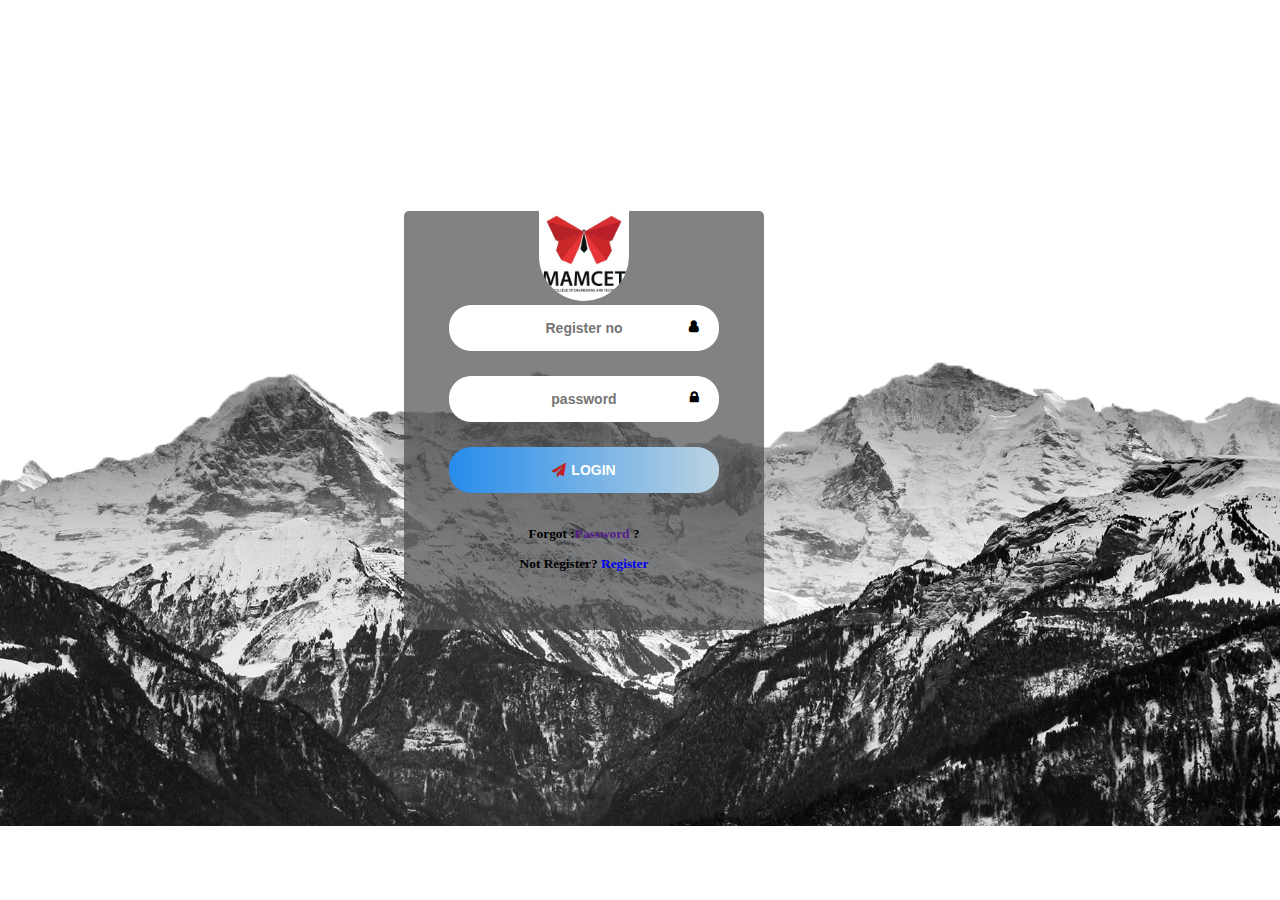
<file: index.html>
<!DOCTYPE html>
<html lang="en">
<head>
    <meta charset="UTF-8">
    <meta name="viewport" content="width=device-width, initial-scale=1.0">
    <title>Document</title>
    <link rel="stylesheet" href="next.css">
    <link rel="stylesheet" href="https://stackpath.bootstrapcdn.com/font-awesome/4.7.0/css/font-awesome.min.css">
</head>
<body>
   <div class="login-page"> 
    <div class="form">
        <form class="register-form">
        <input type="number" placeholder="Register">
        <input type="text" placeholder="name">
        <input type="email" placeholder="email">
        <input type="Date" placeholder="DOB">
        <input type="number" placeholder="Mobile No">
        <input type="text" placeholder="password">
        
        <button>Create</button>
        <p class="message">Already Register? <a href="#">Login</a></p>
    </form>
        <form class="Login-form">
            <img src="logo.jpeg">
           <div class="group"> <input type="number" placeholder="Register no"> <i class="fa fa-user" ></i></div>
           <div class="group"><input type="password" placeholder="password"> <i class="fa fa-lock" ></i> </div>  
         <button><i class="fa fa-send"></i>Login</button>
         <p class="message">Forgot :<a href="">Password</a> ? </p>
         <p class="message">Not Register? <a href="#">Register</a></p>
        </form>

    </div>



   </div>
   <script src="https://code.jquery.com/jquery-3.5.1.min.js"></script>
   <script>
       $('.message a').click(function(){
        $('form').animate({height:"toggle",opacity:"toggle"},"slow")   
       })
   </script>
</body>
</html>
</file>
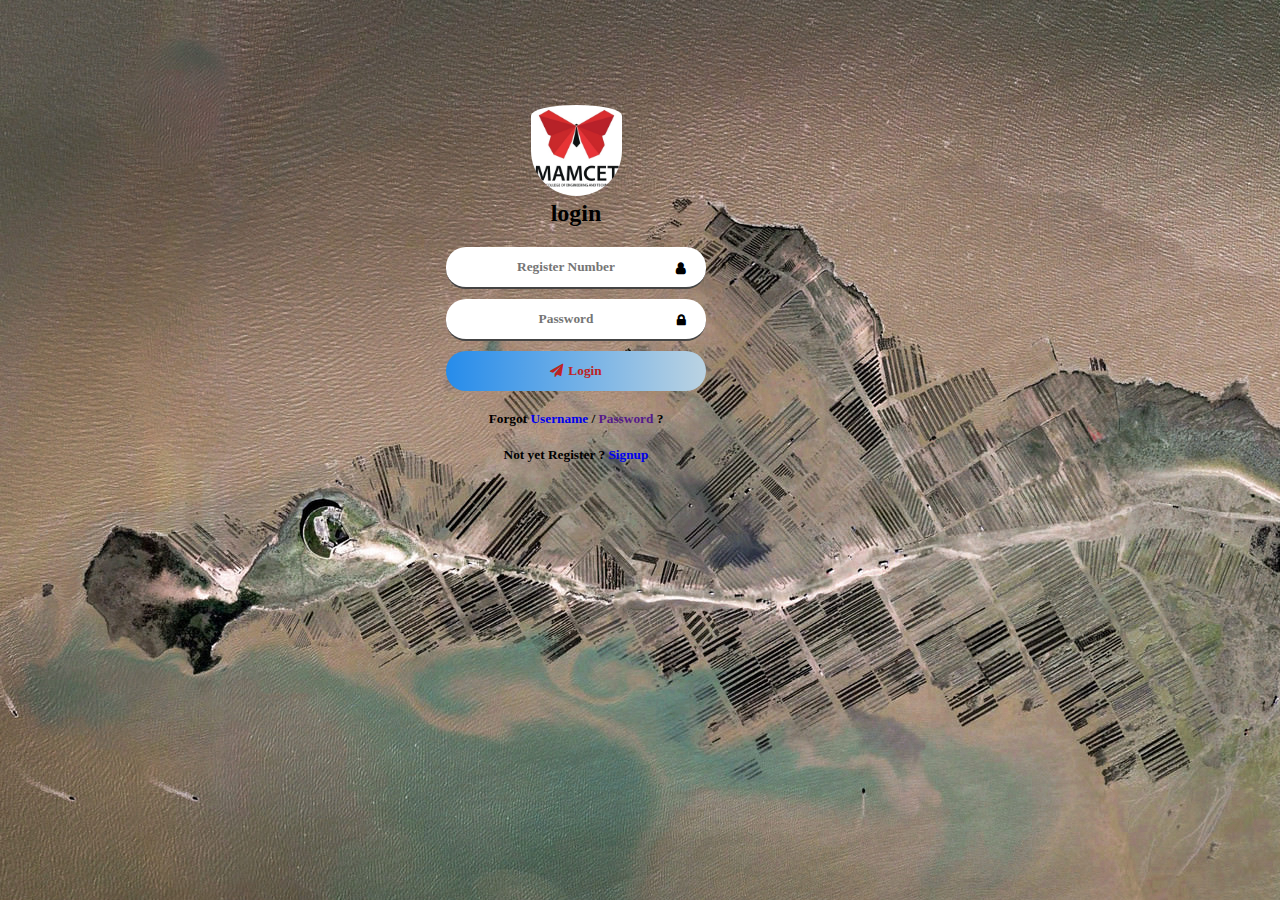
<file: stu login/any.html>
<!DOCTYPE html>
<html lang="en">
<head>
    <meta charset="UTF-8">
    <meta name="viewport" content="width=device-width, initial-scale=1.0">
    <title>Login page</title>
    <link rel="stylesheet" href="https://stackpath.bootstrapcdn.com/font-awesome/4.7.0/css/font-awesome.min.css">
    <link rel="stylesheet" href="style.css">
</head>
<body>
    <div class="login">
        <img src="logo.jpeg">
      <h2>login</h2>
     <div class="group"><input type="text" id="vj" placeholder='Register Number'><i class="fa fa-user" ></i></div>
     <div class="group"><input type="Password" placeholder="Password"><i class="fa fa-lock" ></i></div>    
      <button> <i class="fa fa-send"></i>Login </button>
       <p class="fs">Forgot <a href="#">Username</a> / <a href="">Password</a> ? </p>

       <p class="ss"> Not yet Register
       ? <a href="reg.html">Signup</a></p>
       </div>
    </body>
</html>
</file>
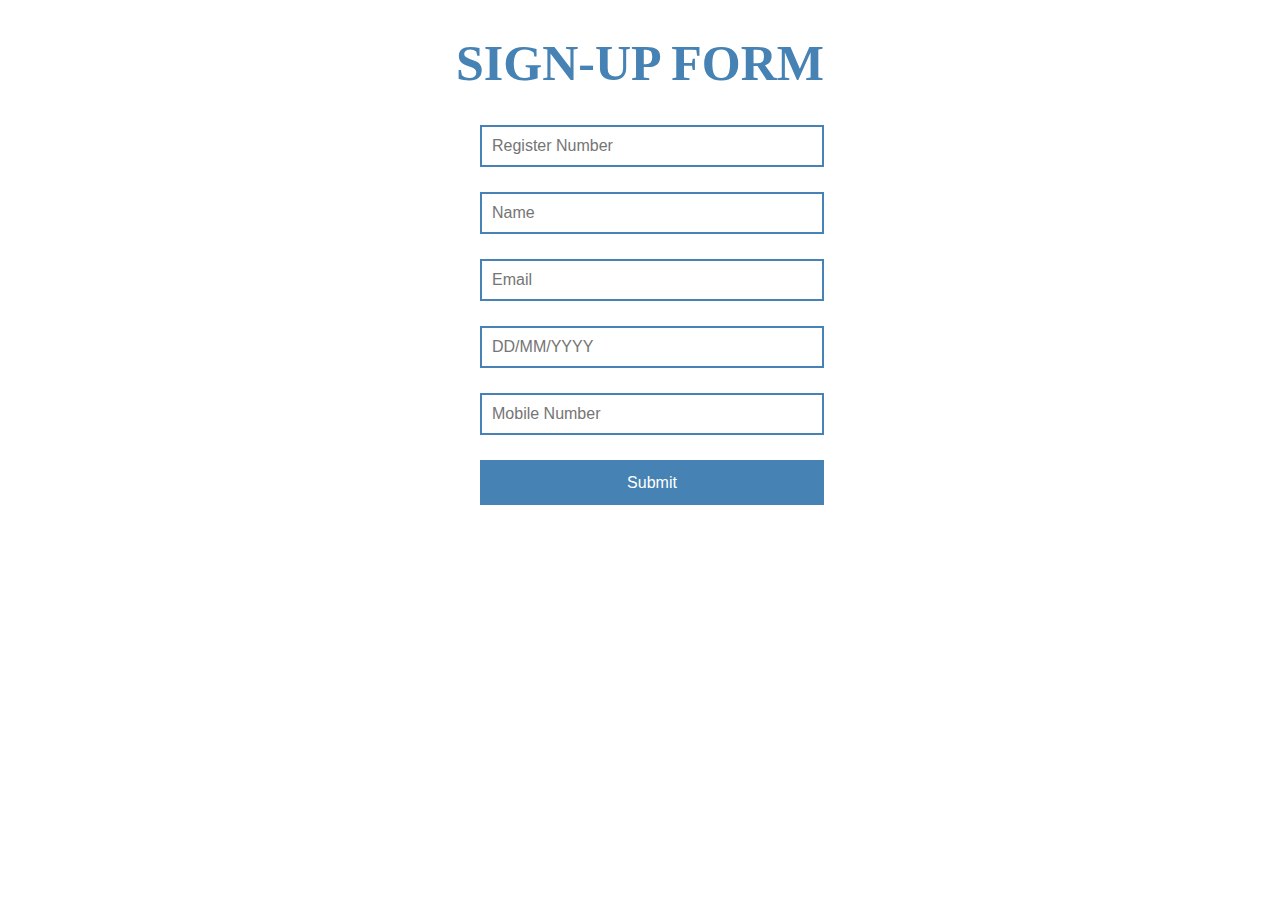
<file: stu login/reg.html>
<!DOCTYPE html>
<html lang="en">
<head>
    <meta charset="UTF-8">
    <meta name="viewport" content="width=device-width, initial-scale=1.0">
    <title>SIGN-UP FORM</title>
    <link rel="stylesheet" href="reg.css">
</head>
<body>
    <h1>SIGN-UP FORM</h1>
    <form action="">
        <input type="text" placeholder="Register Number">
        <input type="text" placeholder="Name">
        <input type="email" placeholder="Email">
        <input type="text" placeholder="DD/MM/YYYY">
        <input type="text" placeholder="Mobile Number">
        <input type="submit" name="submit"> 
    </form>
    
</body>
</html>
</file>
<file: next.css>
/* *{
    margin: 10;

    padding: 0;

    box-sizing: border-box;

    font-family:Calibri,Arial, Helvetica, sans-serif;

    text-align: center;
    
} */
body{
    /* background-image: linear-gradient(to right,#268ceb,rgb(187, 211, 226)); */
    background-image: url("mountain.png") ;
    display: flex;
    justify-content: center;
    align-items: center;
    height: 90vh;
    width: 90vw;
	text-align: center;
    margin: 10 auto;
    background-size: cover;
    background-position:center;
}
.login-page{
    width:360px;
    padding:10% 0 0;
    margin:auto;
    position: relative;
}
.form{
    position: relative;
    z-index: 1;
    /* background: rgba(8, 23,34, 54); */
    background-color: rgba(76, 77, 78, 0.7);
    margin-top: 160px;
    max-width: 360px;
    margin:0 auto 100px;
    padding:45px;
    text-align: center;
    border-radius: 5px;
}
.form input{
    font-family: -apple-system, BlinkMacSystemFont, 'Segoe UI', Roboto, Oxygen, Ubuntu, Cantarell, 'Open Sans', 'Helvetica Neue', sans-serif;
    outline: 1;
    background:white;
    width:100%;
    border:0;
    margin:0 0 15px;
    padding:15px;
    text-align: center;
    box-sizing: border-box;
    font-size: 14px;
}
.form button{
    font-family: -apple-system, BlinkMacSystemFont, 'Segoe UI', Roboto, Oxygen, Ubuntu, Cantarell, 'Open Sans', 'Helvetica Neue', sans-serif;
    text-transform: uppercase;
    outline: 0;
    /* background: #4CAF50; */
    width:100%;
    border:0;
    padding: 15px;
    color:#ffffff;
    font-size: 14px;
    cursor: pointer;
}

.form button:hover,.form button:active{
    background:#d13f13cc;
}
}
.form .message {
    margin: 15px 0 0;
    color:aliceblue;
    font-size:12px;
}
.form .message a{
    /* color: #4CAF50; */
    text-decoration: none;
}
.form .register-form{
    display: none;
}
img{
    max-width: 70%;
    height: 90px;
    border-radius: 60px;
    margin-top: -95px;
    text-align: center;
    padding-top:50px;
}
a{
    text-decoration-line:none;
}

input, button{
    width: 97%;
    border: 0;
    border-radius: 22px;
    
}

input{
    border-bottom: 2px solid rgb(104, 81, 81);
    padding: 12px 40px 12px 20px;
}

input, button, .group i, p, a{
    font-size: 13.3333px;
    font-weight: 600;

}
.group{
    
    margin-bottom: 10px;
    position: relative;
    text-align: center;
   
}

.group i{
    position: absolute;
    top: 15px;
    right: 20px;
}
button{
    padding: 12px;
    background-image: linear-gradient(to right,#268ceb,rgb(187, 211, 226));
    margin-bottom: 20px;
    cursor: pointer;
}

button i{
    margin-right:5px ;
}
button,button i{
    color:rgb(189, 35, 35);
}


input:focus,input:focus::placeholder,input:focus+i{
    color:rgb(189, 35, 35);

}
input:focus, button:focus{
    outline:0;
}
@media(max-width: 767px){
    body:before,body:after{
        height:100px;
        width: 200px;

    }
}

input::-webkit-outer-spin-button,
input::-webkit-inner-spin-button {
  -webkit-appearance: none;
  margin: 0;
}
</file>
<file: stu login/style.css>
*{
    margin: 0;

    padding: 0;

    box-sizing: border-box;

    font-family:Calibri;

    text-align: center;
    
}
img{
    max-width: 40%;
    height: 35%;
    border-radius: 55px;
    padding-top: 35px;
    text-align: center;
}
body{
    background-image:url("vjs.jpg") ;
    display: flex;
    justify-content: center;
    align-items: center;
    height: 90vh;
    width: 90vw;
    
}

.login{
    padding:20px;
    width: 300px;
    height:400px;
    border-radius: 4px;
    margin:auto;
    margin-top:50px;
    position: relative;


}
a{
    text-decoration-line:none;
}

input, button{
    width: 100%;
    border: 0;
    border-radius: 20px;
}

input{
    border-bottom: 2px solid#444;
    padding: 12px 40px 12px 20px;
}

input, button, .group i, p, a{
    font-size: 13.3333px;
    font-weight: 600;

}
.group{
    
    margin-bottom: 10px;
    position: relative;
    text-align: center;
   
}

.group i{
    position: absolute;
    top: 15px;
    right: 20px;
}
button{
    padding: 12px;
    background-image: linear-gradient(to right,#268ceb,rgb(187, 211, 226));
    margin-bottom: 20px;
    cursor: pointer;
}

button i{
    margin-right:5px ;
}
button,button i{
    color:rgb(189, 35, 35);
}

p{
    margin-bottom: 20px;
}

h2{
    margin-bottom: 20px;
}
input:focus,input:focus::placeholder,input:focus+i{
    color:rgb(189, 35, 35);

}
input:focus, button:focus{
    outline:0;
}


@media(max-width: 767px){
    body:before,body:after{
        height:100px;
        width: 200px;

    }
}
</file>
<file: stu login/reg.css>
body{
    background-image: #e8f3f8;
}
h1{
    text-align: center;
    font-size: 50px;
    color: steelblue;

}
form{
    margin: 20px auto;
    width: 320px;
    color: steelblue;
}
input{
    padding: 10px;
    font-size:inherit;

}
input[type="text"]{
    display: block;
    margin-bottom: 25px;
    width: 100%;
    border: 2px solid steelblue;

}
input[type="email"]{
    display: block;
    margin-bottom: 25px;
    width: 100%;
    border: 2px solid steelblue;
}
input[type="submit"]{
    width: 344px;
    height: 45px;
    border: none;
    background:steelblue ;
    color: white;
}
@media(max-width: 767px){
    body:before,body:after{
        height:100px;
        width: 200px;

    }
}
</file>
